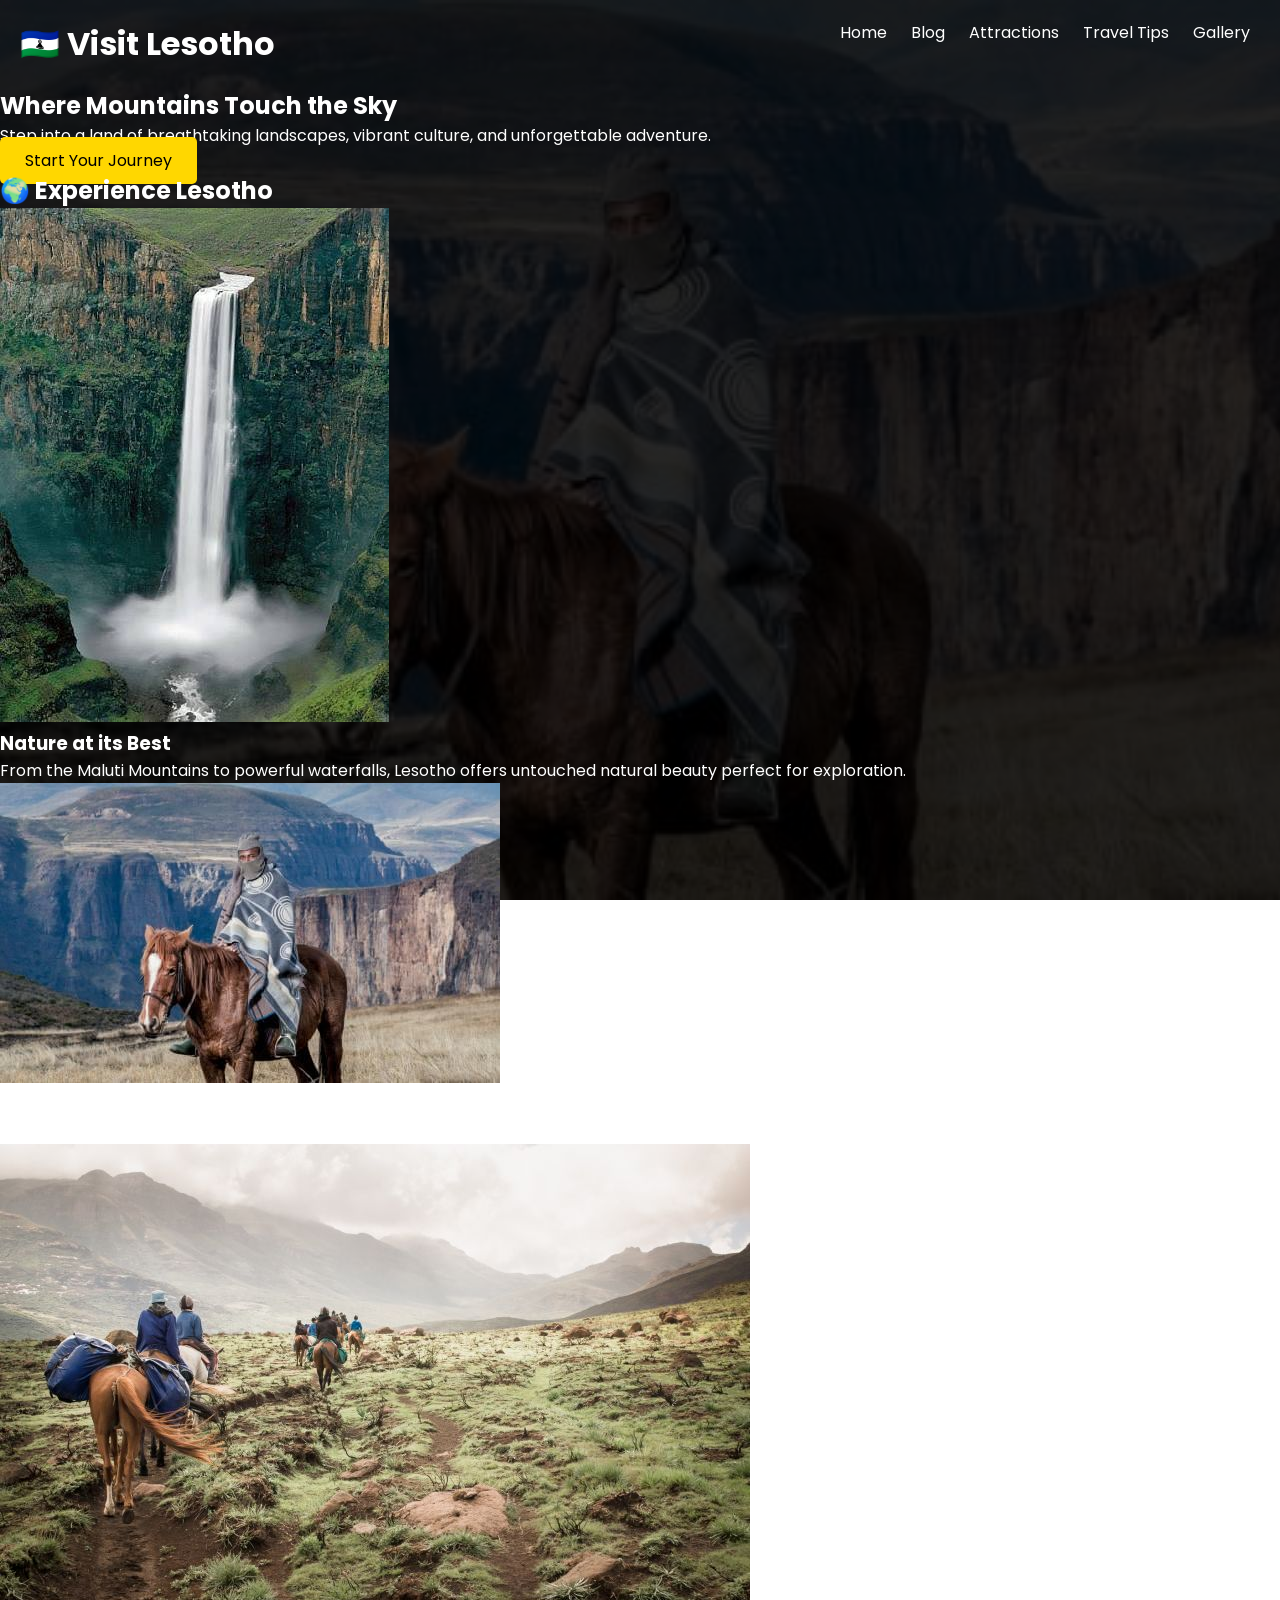
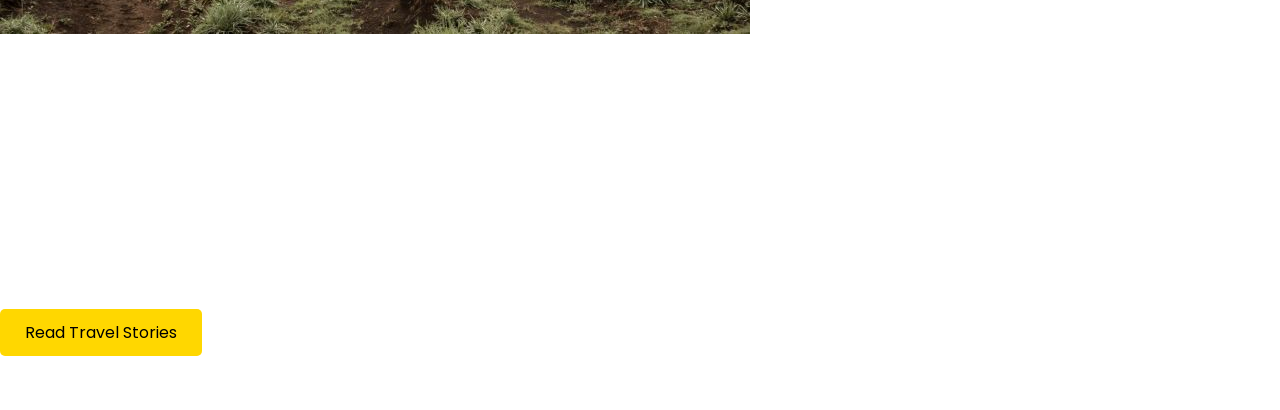
<file: index.html>
<!DOCTYPE html>
<html lang="en">
<head>
<meta charset="UTF-8">
<meta name="viewport" content="width=device-width, initial-scale=1.0">
<title>Visit Lesotho | Kingdom in the Sky</title>

<link rel="stylesheet" href="style.css">
<link href="https://fonts.googleapis.com/css2?family=Poppins:wght@300;600&display=swap" rel="stylesheet">
</head>

<body>

<header>
<h1>🇱🇸 Visit Lesotho</h1>

<nav>
<a href="index.html">Home</a>
<a href="blog.html">Blog</a>
<a href="attractions.html">Attractions</a>
<a href="tips.html">Travel Tips</a>
<a href="gallery.html">Gallery</a>
</nav>
</header>

<main>

<!-- HERO STORY -->
<section class="hero-bg">
<div class="hero-content">
<h2>Where Mountains Touch the Sky</h2>
<p>Step into a land of breathtaking landscapes, vibrant culture, and unforgettable adventure.</p>
<a href="attractions.html" class="btn">Start Your Journey</a>
</div>
</section>

<!-- STORY SECTION -->
<section class="story-section">
<h2>🌍 Experience Lesotho</h2>

<div class="story-grid">

<div class="story-card">
<img src="img1.jpg">
<h3>Nature at its Best</h3>
<p>
From the Maluti Mountains to powerful waterfalls, Lesotho offers untouched natural beauty perfect for exploration.
</p>
</div>

<div class="story-card">
<img src="img2.jpg">
<h3>Rich Culture</h3>
<p>
Discover the Basotho way of life, traditional blankets, and cultural heritage that defines the nation.
</p>
</div>

<div class="story-card">
<img src="img3.jpg">
<h3>Adventure Awaits</h3>
<p>
Ride horses through mountains, hike scenic trails, and experience thrilling outdoor adventures.
</p>
</div>

</div>
</section>

<!-- HIGHLIGHT SECTION -->
<section class="highlight">
<div class="highlight-text">
<h2>Why Visit Lesotho?</h2>
<p>
Known as the "Kingdom in the Sky", Lesotho is one of the most unique destinations in Africa.
Its high altitude landscapes, friendly people, and peaceful environment make it perfect for tourists seeking authenticity.
</p>
</div>
</section>

<!-- CTA -->
<section class="cta">
<h2>Plan Your Trip Today</h2>
<p>Explore attractions, read travel blogs, and prepare for your journey.</p>
<a href="blog.html" class="btn">Read Travel Stories</a>
</section>

</main>

<footer>
<p>© 2026 Visit Lesotho</p>
</footer>

</body>
</html>
</file>
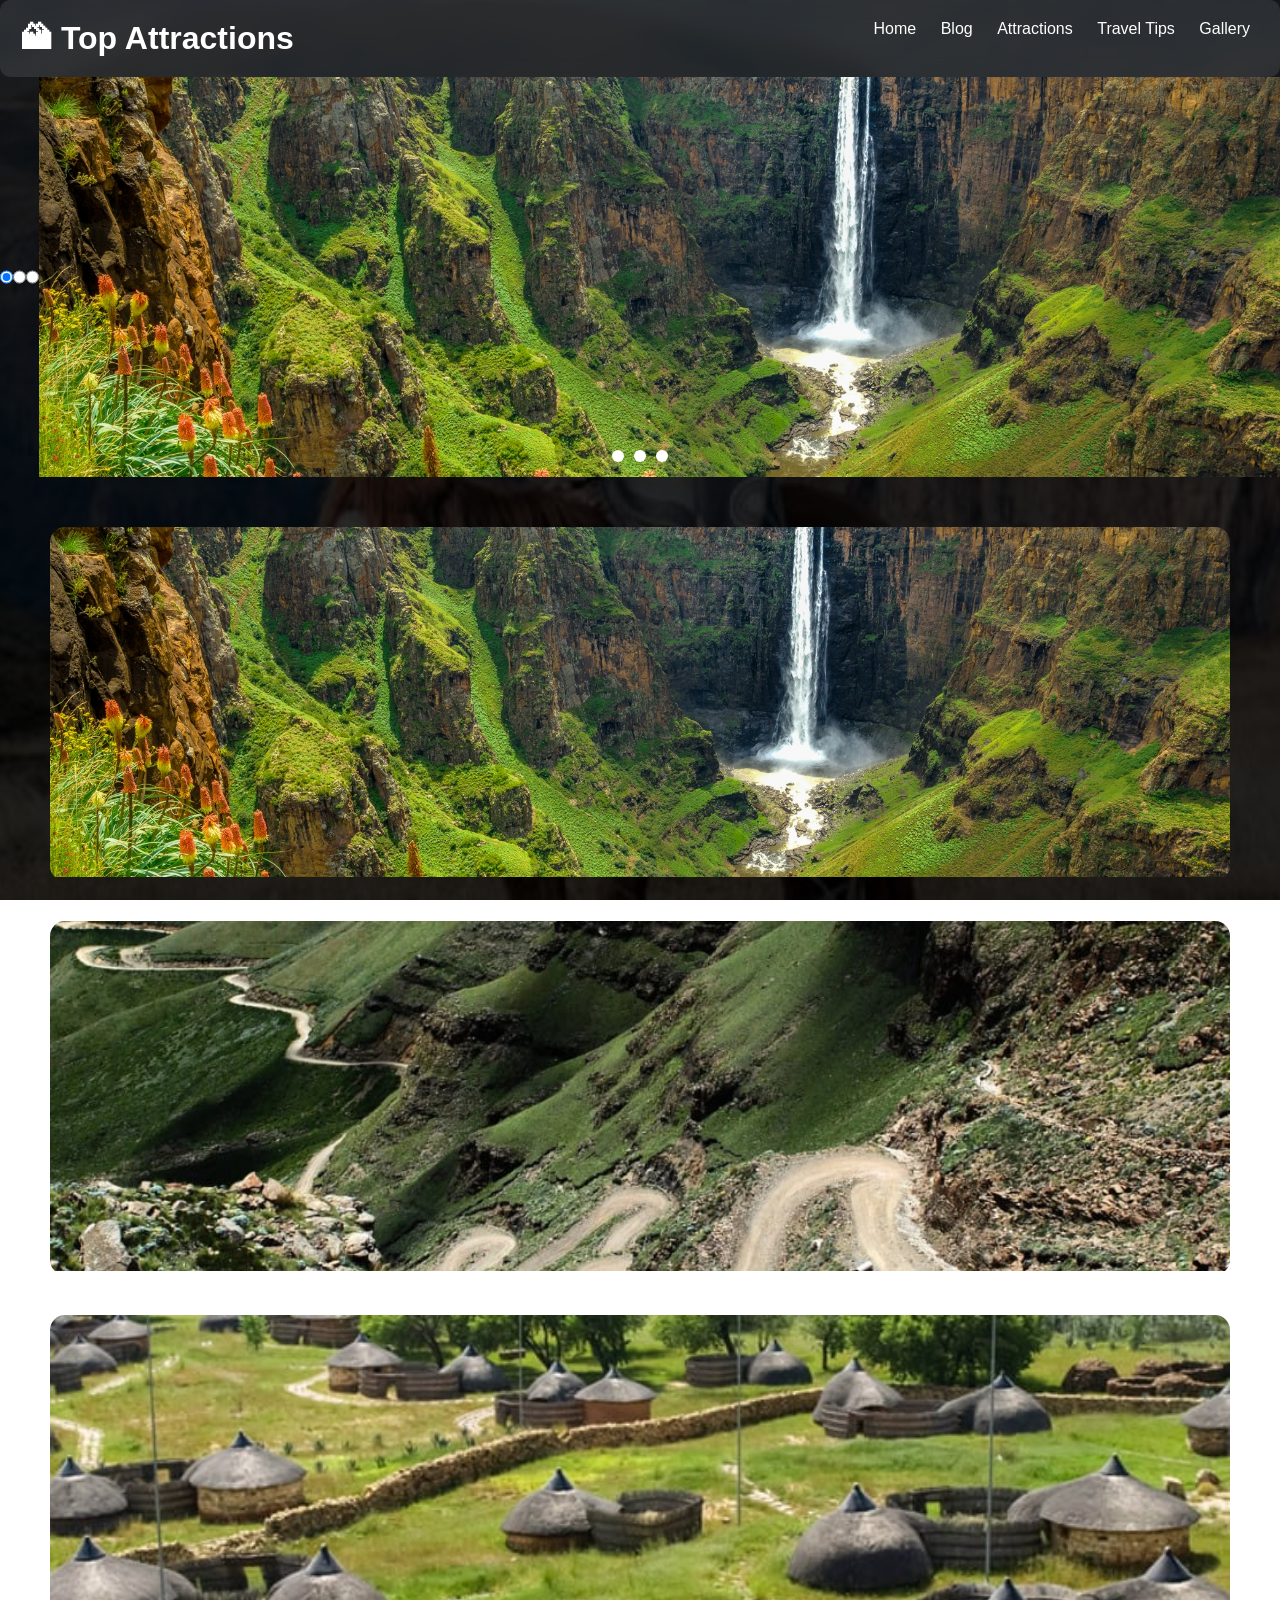
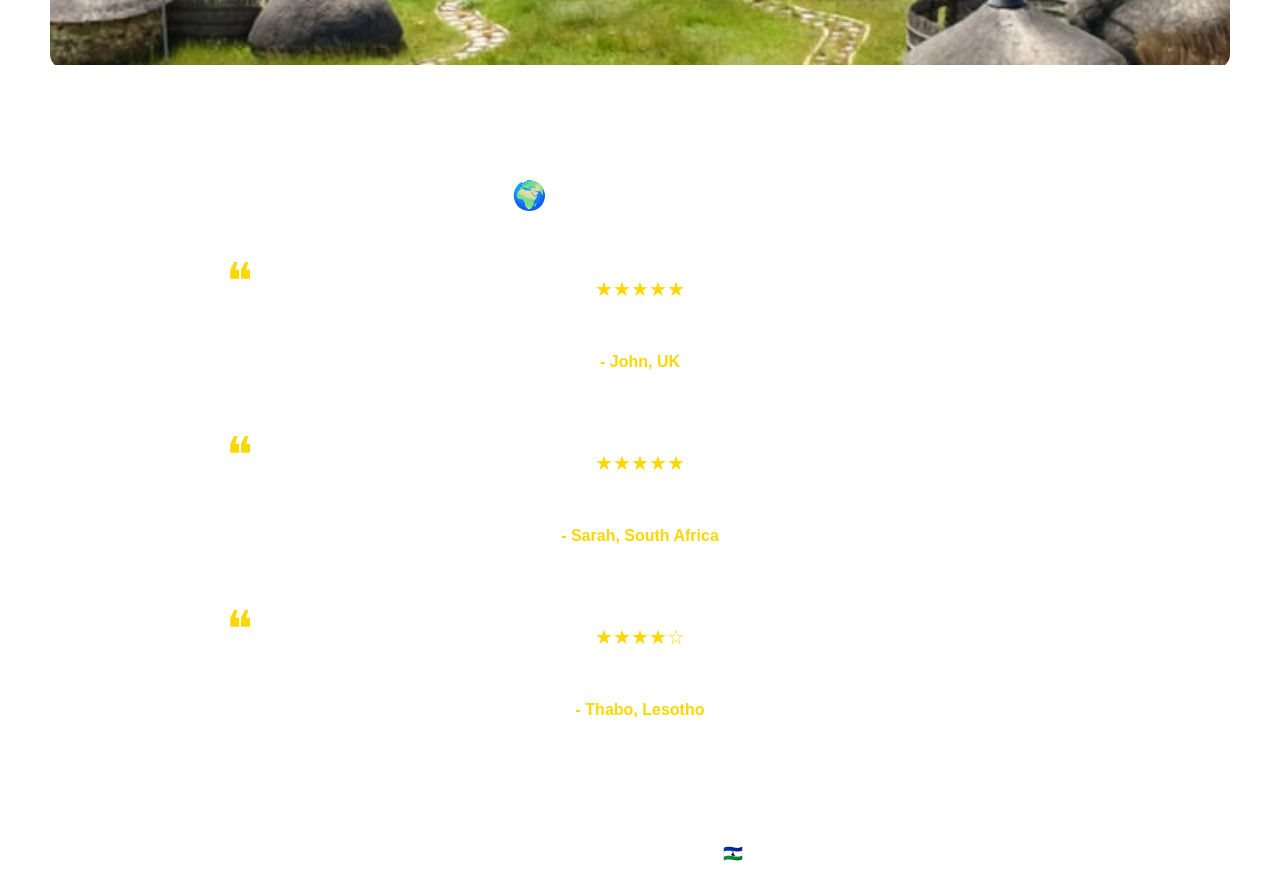
<file: attractions.html>
<!DOCTYPE html>
<html lang="en">
<head>
<meta charset="UTF-8">
<meta name="viewport" content="width=device-width, initial-scale=1.0">
<title>Top Attractions | Lesotho</title>
<link rel="stylesheet" href="style.css">
</head>

<body>

<header class="glass">
<h1>🏔 Top Attractions</h1>

<nav>
<a href="index.html">Home</a>
<a href="blog.html">Blog</a>
<a href="attractions.html">Attractions</a>
<a href="tips.html">Travel Tips</a>
<a href="gallery.html">Gallery</a>
</nav>

</header>
<section class="slideshow">

<div class="slides">

<input type="radio" name="slide" id="s1" checked>
<input type="radio" name="slide" id="s2">
<input type="radio" name="slide" id="s3">

<div class="slide first">
<img src="falls.jpg">
</div>

<div class="slide">
<img src="sani.jpg">
</div>

<div class="slide">
<img src="thaba.jpg">
</div>

</div>

<div class="navigation">
<label for="s1"></label>
<label for="s2"></label>
<label for="s3"></label>
</div>

</section>

<section class="attractions">

<!-- CARD 1 -->
<div class="attraction-card">
<img src="falls.jpg" alt="Maletsunyane Falls">

<div class="info">
<h2>Maletsunyane Falls</h2>
<div class="stars">★★★★★</div>
<p>
One of Africa’s highest waterfalls located in Semonkong.
Perfect for adventure lovers and nature photography.
</p>
<a href="https://www.visitlesotho.org.ls/" target="_blank">Learn More</a>
</div>
</div>

<!-- CARD 2 -->
<div class="attraction-card">
<img src="sani.jpg" alt="Sani Pass">

<div class="info">
<h2>Sani Pass</h2>
<div class="stars">★★★★★</div>
<p>
A thrilling mountain pass connecting Lesotho and South Africa.
Famous for 4x4 driving and breathtaking views.
</p>
<a href="https://www.visitlesotho.org.ls/" target="_blank">Learn More</a>
</div>
</div>

<!-- CARD 3 -->
<div class="attraction-card">
<img src="thaba.jpg" alt="Thaba Bosiu">

<div class="info">
<h2>Thaba Bosiu</h2>
<div class="stars">★★★★★</div>
<p>
A historical mountain fortress and the birthplace of the Basotho nation.
Rich in culture and heritage.
</p>
<a href="https://www.visitlesotho.org.ls/" target="_blank">Learn More</a>
</div>
</div>

</section>
<section class="reviews">

<h2>🌍 Tourist Reviews</h2>

<div class="review-card">
<div class="review-stars">★★★★★</div>
<p>"Absolutely breathtaking! The views are unforgettable."</p>
<h4>- John, UK</h4>
</div>

<div class="review-card">
<div class="review-stars">★★★★★</div>
<p>"Sani Pass was the most exciting drive of my life!"</p>
<h4>- Sarah, South Africa</h4>
</div>

<div class="review-card">
<div class="review-stars">★★★★☆</div>
<p>"Rich culture and friendly people. Loved every moment."</p>
<h4>- Thabo, Lesotho</h4>
</div>

</section>

<footer>
<p>Explore Lesotho’s Beauty 🇱🇸</p>
</footer>

</body>
</html>
</file>
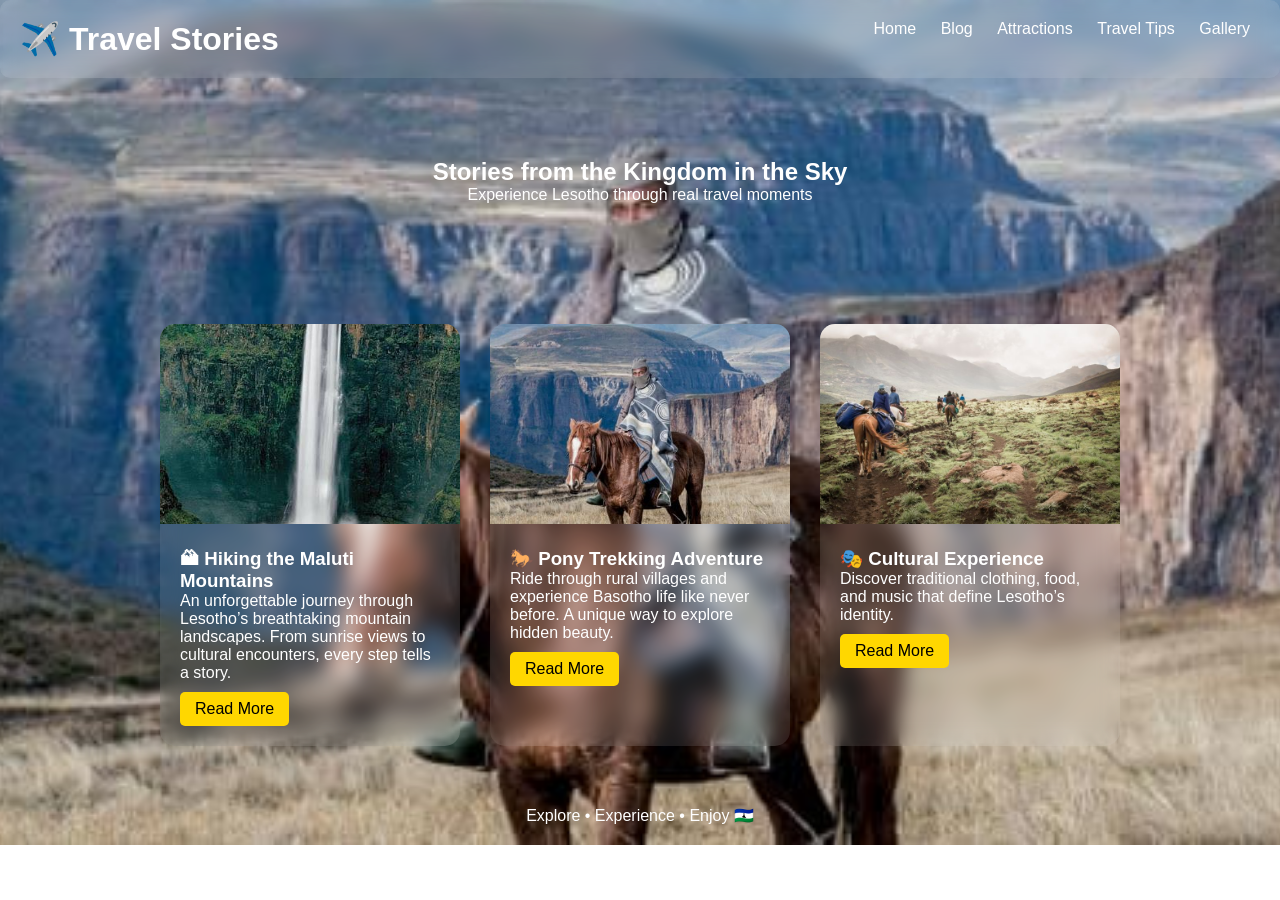
<file: blog.html>
<!DOCTYPE html>
<html lang="en">
<head>
<meta charset="UTF-8">
<meta name="viewport" content="width=device-width, initial-scale=1.0">
<title>Travel Blog | Lesotho</title>
<link rel="stylesheet" href="style.css">
</head>

<body class="blog-page">

<header class="glass">
<h1>✈️ Travel Stories</h1>

<nav>
<a href="index.html">Home</a>
<a href="blog.html">Blog</a>
<a href="attractions.html">Attractions</a>
<a href="tips.html">Travel Tips</a>
<a href="gallery.html">Gallery</a>
</nav>
</header>

<!-- HERO -->
<section class="blog-hero">
<h2>Stories from the Kingdom in the Sky</h2>
<p>Experience Lesotho through real travel moments</p>
</section>

<!-- BLOG POSTS -->
<section class="blog-container">

<div class="blog-card">
<img src="img1.jpg">
<div class="blog-content">
<h3>🏔 Hiking the Maluti Mountains</h3>
<p>
An unforgettable journey through Lesotho’s breathtaking mountain landscapes.
From sunrise views to cultural encounters, every step tells a story.
</p>
<a href="#">Read More</a>
</div>
</div>

<div class="blog-card">
<img src="img2.jpg">
<div class="blog-content">
<h3>🐎 Pony Trekking Adventure</h3>
<p>
Ride through rural villages and experience Basotho life like never before.
A unique way to explore hidden beauty.
</p>
<a href="#">Read More</a>
</div>
</div>

<div class="blog-card">
<img src="img3.jpg">
<div class="blog-content">
<h3>🎭 Cultural Experience</h3>
<p>
Discover traditional clothing, food, and music that define Lesotho’s identity.
</p>
<a href="#">Read More</a>
</div>
</div>

</section>

<footer>
<p>Explore • Experience • Enjoy 🇱🇸</p>
</footer>

</body>
</html>
</file>
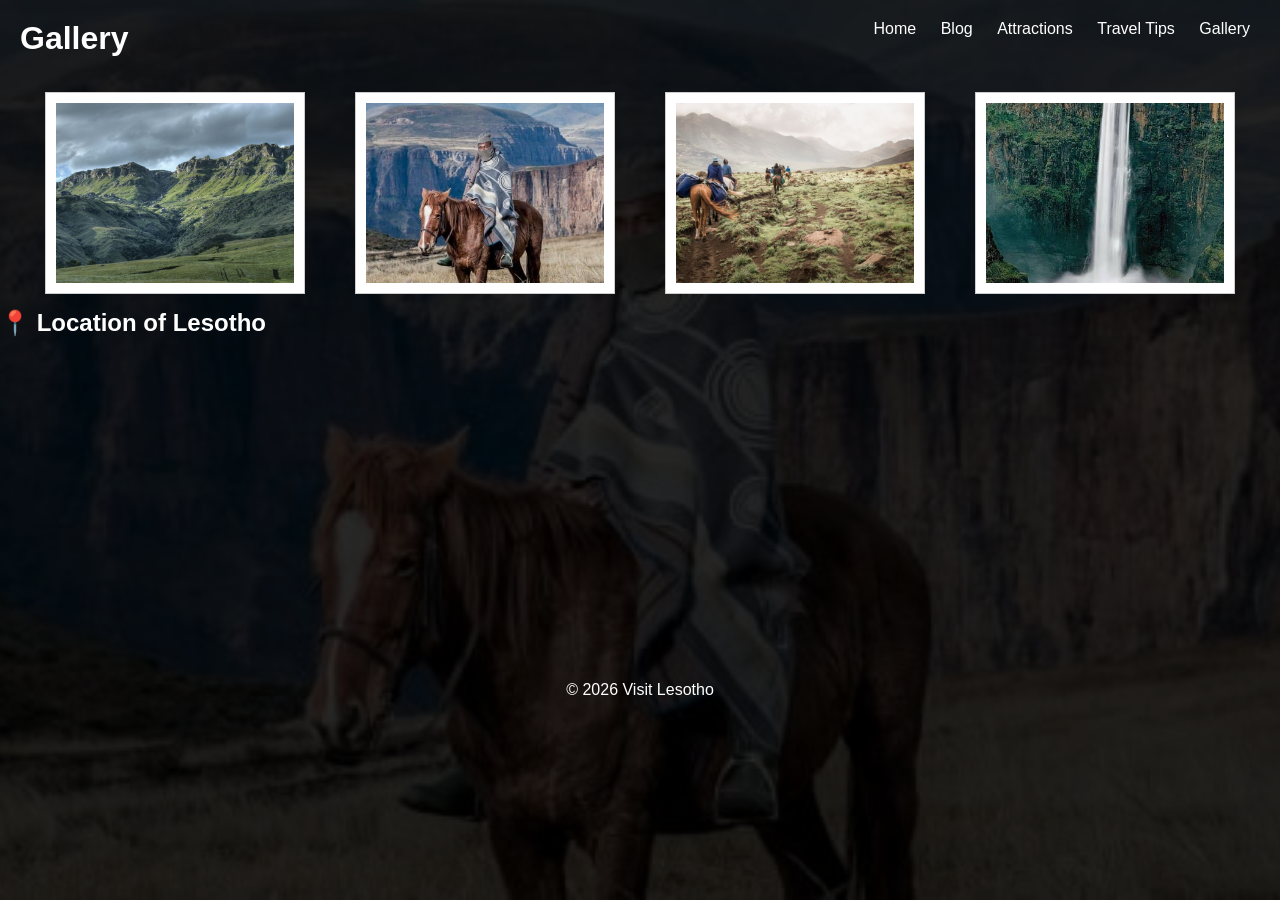
<file: gallery.html>
<!DOCTYPE html>
<html lang="en">

<head>
<meta charset="UTF-8">
<meta name="viewport" content="width=device-width, initial-scale=1.0">
<title>Gallery</title>
<link rel="stylesheet" href="style.css">
</head>

<body>

<header>
<h1>Gallery</h1>

<nav>
<a href="index.html">Home</a>
<a href="blog.html">Blog</a>
<a href="attractions.html">Attractions</a>
<a href="tips.html">Travel Tips</a>
<a href="gallery.html">Gallery</a>
</nav>
</header>

<main>


<!-- GALLERY -->
<section class="gallery-grid">

<div class="gallery-card">
<div class="image-container">
<img src="img4.jpg" alt="Mountains">

<div class="overlay">
<h3>Maluti Mountains</h3>
<p>Beautiful landscapes ideal for hiking and photography.</p>
</div>

</div>
</div>

<div class="gallery-card">
<div class="image-container">
<img src="img2.jpg" alt="Culture">

<div class="overlay">
<h3>Basotho Culture</h3>
<p>Traditional clothing, music, and unique lifestyle.</p>
</div>

</div>
</div>

<div class="gallery-card">
<div class="image-container">
<img src="img3.jpg" alt="Adventure">

<div class="overlay">
<h3>Adventure</h3>
<p>Pony trekking, mountain biking, and outdoor fun.</p>
</div>

</div>
</div>

<div class="gallery-card">
<div class="image-container">
<img src="img1.jpg" alt="Waterfall">

<div class="overlay">
<h3>Waterfalls</h3>
<p>Home to the famous Maletsunyane Falls.</p>
</div>

</div>
</div>

</section>

<!-- MAP -->
<h2>📍 Location of Lesotho</h2>

<iframe 
src="https://www.google.com/maps?q=Lesotho&output=embed"
width="80%" 
height="300" 
style="border:0;" 
allowfullscreen="" 
loading="lazy">
</iframe>

</section>

</main>

<footer>
<p>© 2026 Visit Lesotho</p>
</footer>

</body>
</html>
</file>
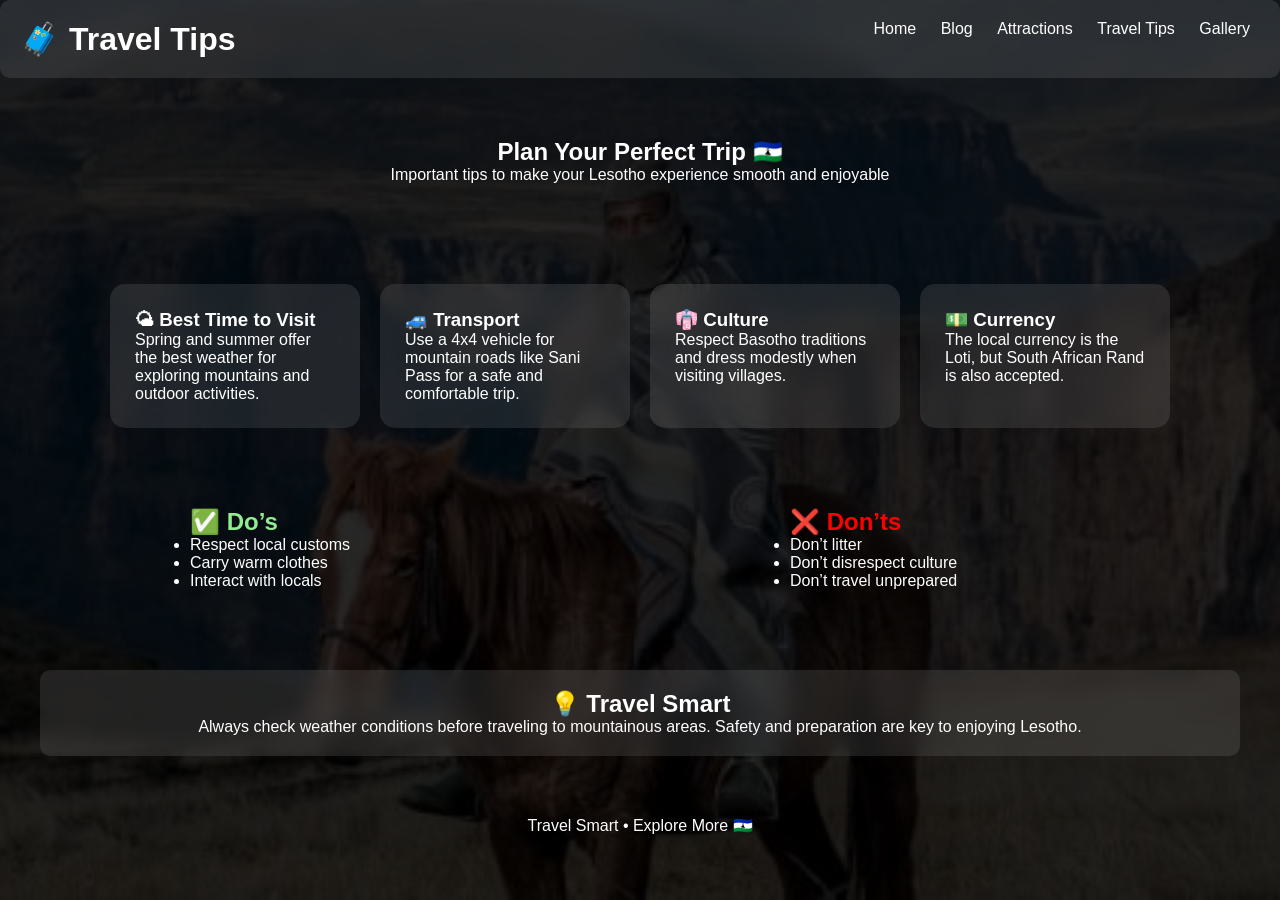
<file: tips.html>
<!DOCTYPE html>
<html lang="en">
<head>
<meta charset="UTF-8">
<meta name="viewport" content="width=device-width, initial-scale=1.0">
<title>Travel Tips | Lesotho</title>
<link rel="stylesheet" href="style.css">
</head>

<body>

<header class="glass">
<h1>🧳 Travel Tips</h1>

<nav>
<a href="index.html">Home</a>
<a href="blog.html">Blog</a>
<a href="attractions.html">Attractions</a>
<a href="tips.html">Travel Tips</a>
<a href="gallery.html">Gallery</a>
</nav>
</header>

<!-- HERO SECTION -->
<section class="tips-hero">
<h2>Plan Your Perfect Trip 🇱🇸</h2>
<p>Important tips to make your Lesotho experience smooth and enjoyable</p>
</section>

<!-- TIP CARDS -->
<section class="tips-container">

<div class="tip-card">
<h3>🌤 Best Time to Visit</h3>
<p>Spring and summer offer the best weather for exploring mountains and outdoor activities.</p>
</div>

<div class="tip-card">
<h3>🚙 Transport</h3>
<p>Use a 4x4 vehicle for mountain roads like Sani Pass for a safe and comfortable trip.</p>
</div>

<div class="tip-card">
<h3>👘 Culture</h3>
<p>Respect Basotho traditions and dress modestly when visiting villages.</p>
</div>

<div class="tip-card">
<h3>💵 Currency</h3>
<p>The local currency is the Loti, but South African Rand is also accepted.</p>
</div>

</section>

<!-- DOs & DON'Ts -->
<section class="dos-donts">

<div class="dos">
<h2>✅ Do’s</h2>
<ul>
<li>Respect local customs</li>
<li>Carry warm clothes</li>
<li>Interact with locals</li>
</ul>
</div>

<div class="donts">
<h2>❌ Don’ts</h2>
<ul>
<li>Don’t litter</li>
<li>Don’t disrespect culture</li>
<li>Don’t travel unprepared</li>
</ul>
</div>

</section>

<!-- BONUS TIP -->
<section class="highlight glass">
<h2>💡 Travel Smart</h2>
<p>
Always check weather conditions before traveling to mountainous areas.
Safety and preparation are key to enjoying Lesotho.
</p>
</section>

<footer>
<p>Travel Smart • Explore More 🇱🇸</p>
</footer>

</body>
</html>
</file>
<file: style.css>
* {
    margin: 0;
    padding: 0;
    box-sizing: border-box;
    font-family: 'Poppins', sans-serif;
}

body {
    background: linear-gradient(135deg, #1e3c72, #2a5298);
    color: white;
    scroll-behavior: smooth;
}

/* GLASS EFFECT */
.glass {
    background: rgba(255,255,255,0.1);
    backdrop-filter: blur(10px);
    border-radius: 10px;
    padding: 20px;
}

/* HEADER */
header {
    display: flex;
    justify-content: space-between;
    padding: 20px;
    position: sticky;
    top: 0;
}

nav a {
    margin: 10px;
    color: white;
    text-decoration: none;
    transition: 0.3s;
}

nav a:hover {
    color: gold;
}

/* HERO */
.hero {
    height: 100vh;
    background: url("lesotho.jpg") center/cover no-repeat;
    display: flex;
    justify-content: center;
    align-items: center;
}

.overlay {
    text-align: center;
    background: rgba(0,0,0,0.5);
    padding: 40px;
    border-radius: 15px;
    animation: fadeIn 2s ease-in;
}

.btn {
    background: gold;
    color: black;
    padding: 12px 25px;
    text-decoration: none;
    border-radius: 5px;
    transition: 0.3s;
}

.btn:hover {
    background: orange;
}

/* STORY SECTION */
.story {
    margin: 40px;
    text-align: center;
}

/* CARDS */
.cards {
    display: flex;
    justify-content: center;
    gap: 20px;
    padding: 40px;
    flex-wrap: wrap;
}

.card {
    background: white;
    color: black;
    padding: 30px;
    border-radius: 15px;
    width: 250px;
    transition: 0.4s;
}

.card:hover {
    transform: translateY(-10px) scale(1.05);
}

/* GALLERY */
.gallery {
    display: flex;
    flex-wrap: wrap;
    justify-content: center;
}

.gallery img {
    width: 300px;
    margin: 10px;
    border-radius: 10px;
    transition: 0.3s;
}

.gallery img:hover {
    transform: scale(1.1);
}

/* FOOTER */
footer {
    text-align: center;
    padding: 20px;
}

/* ANIMATION */
@keyframes fadeIn {
    from {opacity: 0; transform: translateY(20px);}
    to {opacity: 1; transform: translateY(0);}
}

/* RESPONSIVE */
@media (max-width: 768px) {
    .cards {
        flex-direction: column;
        align-items: center;
    }
}
#mode {
    display: none;
}

body:has(#mode:checked) {
    background: black;
    color: white;
}
nav a {
    position: relative;
}

nav a::after {
    content: "";
    position: absolute;
    width: 0;
    height: 2px;
    background: gold;
    left: 0;
    bottom: -5px;
    transition: 0.3s;
}

nav a:hover::after {
    width: 100%;
}
/* ATTRACTIONS PAGE */

.attractions {
    padding: 50px;
    display: flex;
    flex-direction: column;
    gap: 40px;
}

/* CARD STYLE */
.attraction-card {
    position: relative;
    overflow: hidden;
    border-radius: 15px;
    cursor: pointer;
}

.attraction-card img {
    width: 100%;
    height: 350px;
    object-fit: cover;
    transition: 0.5s;
}

/* HOVER ZOOM */
.attraction-card:hover img {
    transform: scale(1.1);
}

/* OVERLAY INFO */
.info {
    position: absolute;
    bottom: 0;
    width: 100%;
    background: linear-gradient(transparent, rgba(0,0,0,0.8));
    color: white;
    padding: 20px;
    transform: translateY(100%);
    transition: 0.5s;
}

.attraction-card:hover .info {
    transform: translateY(0);
}

/* BUTTON */
.info a {
    display: inline-block;
    margin-top: 10px;
    padding: 8px 15px;
    background: gold;
    color: black;
    text-decoration: none;
    border-radius: 5px;
}

.info a:hover {
    background: orange;
}
/* SLIDESHOW */
.slideshow {
    width: 100%;
    height: 400px;
    overflow: hidden;
    position: relative;
}

.slides {
    display: flex;
    width: 300%;
    height: 100%;
}

.slide {
    width: 100%;
    transition: 0.6s;
}

.slide img {
    width: 100%;
    height: 100%;
    object-fit: cover;
}

/* RADIO CONTROL */
#s1:checked ~ .first { margin-left: 0; }
#s2:checked ~ .first { margin-left: -100%; }
#s3:checked ~ .first { margin-left: -200%; }

/* NAV DOTS */
.navigation {
    position: absolute;
    width: 100%;
    bottom: 10px;
    display: flex;
    justify-content: center;
}

.navigation label {
    width: 12px;
    height: 12px;
    background: white;
    margin: 5px;
    border-radius: 50%;
    cursor: pointer;
}

/* STARS */
.stars {
    color: gold;
    font-size: 18px;
    margin: 5px 0;
}

/* REVIEWS */
.reviews {
    padding: 40px;
    text-align: center;
}

.review-card {
    background: rgba(255,255,255,0.1);
    margin: 20px auto;
    padding: 20px;
    width: 60%;
    border-radius: 10px;
    backdrop-filter: blur(10px);
}

.review-card h4 {
    margin-top: 10px;
    color: gold;
}
/* REVIEWS SECTION */
.reviews {
    padding: 60px 20px;
    text-align: center;
}

.reviews h2 {
    font-size: 28px;
    margin-bottom: 30px;
}

/* REVIEW CARD */
.review-card {
    width: 70%;
    margin: 20px auto;
    padding: 25px;
    border-radius: 15px;

    background: rgba(255, 255, 255, 0.1);
    backdrop-filter: blur(12px);

    color: white;
    position: relative;

    transition: 0.4s;
}

/* HOVER EFFECT */
.review-card:hover {
    transform: translateY(-10px) scale(1.03);
    box-shadow: 0 10px 30px rgba(0,0,0,0.3);
}

/* QUOTE STYLE */
.review-card p {
    font-style: italic;
    font-size: 18px;
    line-height: 1.5;
}

/* BIG QUOTE ICON */
.review-card::before {
    content: "❝";
    font-size: 50px;
    position: absolute;
    top: 10px;
    left: 20px;
    color: gold;
}

/* NAME */
.review-card h4 {
    margin-top: 15px;
    color: gold;
    font-weight: 600;
}

/* STAR RATING */
.review-stars {
    color: gold;
    font-size: 20px;
    margin: 10px 0;
}

/* RESPONSIVE */
@media (max-width: 768px) {
    .review-card {
        width: 90%;
    }
}
/* HERO */
.tips-hero {
    text-align: center;
    padding: 60px 20px;
}

/* TIP CARDS */
.tips-container {
    display: flex;
    flex-wrap: wrap;
    justify-content: center;
    gap: 20px;
    padding: 40px;
}

.tip-card {
    background: rgba(255,255,255,0.1);
    backdrop-filter: blur(10px);
    padding: 25px;
    width: 250px;
    border-radius: 15px;
    transition: 0.4s;
}

.tip-card:hover {
    transform: translateY(-10px) scale(1.05);
}

/* DOS & DONTS */
.dos-donts {
    display: flex;
    justify-content: space-around;
    padding: 40px;
    flex-wrap: wrap;
}

.dos, .donts {
    width: 300px;
}

.dos h2 {
    color: lightgreen;
}

.donts h2 {
    color: red;
}

/* HIGHLIGHT BOX */
.highlight {
    margin: 40px;
    text-align: center;
}
/* BLOG PAGE BACKGROUND */
.blog-page {
    background: url("img2.jpg") no-repeat center/cover;
    position: relative;
}

/* DARK OVERLAY */
.blog-page::before {
    content: "";
    position: fixed;
    width: 100%;
    height: 100%;
    background: rgba(0,0,0,0.6);
    top: 0;
    left: 0;
    z-index: -1;
}

/* HERO TEXT */
.blog-hero {
    text-align: center;
    padding: 80px 20px;
    animation: fadeInDown 1.5s ease;
}

/* BLOG CONTAINER */
.blog-container {
    display: flex;
    flex-wrap: wrap;
    justify-content: center;
    gap: 30px;
    padding: 40px;
}

/* BLOG CARD */
.blog-card {
    width: 300px;
    border-radius: 15px;
    overflow: hidden;
    background: rgba(255,255,255,0.1);
    backdrop-filter: blur(10px);
    transition: 0.4s;
    animation: fadeUp 1s ease;
}

/* IMAGE */
.blog-card img {
    width: 100%;
    height: 200px;
    object-fit: cover;
}

/* CONTENT */
.blog-content {
    padding: 20px;
}

/* BUTTON */
.blog-content a {
    display: inline-block;
    margin-top: 10px;
    padding: 8px 15px;
    background: gold;
    color: black;
    text-decoration: none;
    border-radius: 5px;
}

/* HOVER EFFECT */
.blog-card:hover {
    transform: translateY(-10px) scale(1.05);
}

/* ANIMATIONS */
@keyframes fadeUp {
    from {
        opacity: 0;
        transform: translateY(40px);
    }
    to {
        opacity: 1;
        transform: translateY(0);
    }
}

@keyframes fadeInDown {
    from {
        opacity: 0;
        transform: translateY(-30px);
    }
    to {
        opacity: 1;
        transform: translateY(0);
    }
}
/* GLOBAL BACKGROUND FOR ALL PAGES */
body {
    background: url("img2.jpg") no-repeat center center/cover;
    color: white;
    position: relative;
}

/* DARK OVERLAY */
body::before {
    content: "";
    position: fixed;
    top: 0;
    left: 0;
    width: 100%;
    height: 100%;

    background: rgba(0,0,0,0.6);
    z-index: -1;
}
.blog-page {
    background: url("img2.jpg") no-repeat center/cover;
}

/* REMOVE GLOBAL BACKGROUND EFFECT */
.blog-page::before {
    display: none;
}
/* ===== GALLERY GRID ===== */
.gallery-grid {
    display: flex;
    flex-wrap: wrap;
    justify-content: center;
    gap: 10px;
}

/* ===== GALLERY CARD ===== */
.gallery-card {
    width: 250px;
    border: 1px solid #ccc;
    margin: 15px;
    overflow: hidden;
    background-color: white;
    transition: 0.3s;
}

/* IMAGE */
.gallery-card img {
    width: 100%;
    height: 180px;
    object-fit: cover;
}

/* INFO */
.gallery-info {
    padding: 15px;
    text-align: center;
}

/* HOVER EFFECT (CLEAN) */
.gallery-card:hover {
    transform: scale(1.05);
}

/* MAP */
iframe {
    margin-top: 20px;
}
/* DETAILS BUTTON */
details {
    padding: 10px;
    text-align: center;
}

/* CLICK TEXT */
summary {
    cursor: pointer;
    font-weight: bold;
    color: green;
    margin-top: 10px;
}

/* OPENED TEXT */
details p {
    margin-top: 10px;
    font-size: 14px;
}
/* ===== GALLERY GRID ===== */
.gallery-grid {
    display: flex;
    flex-wrap: wrap;
    justify-content: center;
}

/* ===== CARD ===== */
.gallery-card {
    width: 250px;
    margin: 15px;
    border: 1px solid #ccc;
    background-color: white;
    padding: 10px;
    text-align: center;
}

/* IMAGE */
.gallery-card img {
    width: 100%;
}

/* DETAILS */
details {
    margin-top: 10px;
}

summary {
    cursor: pointer;
    color: green;
    font-weight: bold;
}

/* MAP */
iframe {
    margin-top: 20px;
}

/* ===== GALLERY GRID ===== */
.gallery-grid {
    display: flex;
    flex-wrap: wrap;
    justify-content: center;
    gap: 20px;
}

/* CARD */
.gallery-card {
    width: 260px;
    overflow: hidden;
}

/* IMAGE CONTAINER */
.image-container {
    position: relative;
}

/* IMAGE */
.image-container img {
    width: 100%;
    height: 180px;
    object-fit: cover;
    display: block;
}

/* OVERLAY */
.overlay {
    position: absolute;
    top: 0;
    left: 0;
    width: 100%;
    height: 100%;

    background: rgba(0,0,0,0.6);
    color: white;

    display: flex;
    flex-direction: column;
    justify-content: center;
    align-items: center;

    text-align: center;
    padding: 10px;

    opacity: 0;
    transition: 0.4s;
}

/* SHOW ON HOVER */
.image-container:hover .overlay {
    opacity: 1;
}

/* HERO */
.hero {
    text-align: center;
    margin: 30px;
}

/* MAP */
iframe {
    margin-top: 20px;
}
body {
    margin: 0;
    font-family: Arial, sans-serif;
    color: white;

    /* 🌍 BACKGROUND IMAGE (ONLY CHANGE THIS FILE NAME) */
    background-image: 
        linear-gradient(rgba(0,0,0,0.6), rgba(0,0,0,0.6)),
        url("img2.jpg");

    background-size: cover;
    background-position: center;
    background-attachment: fixed;
}
</file>
